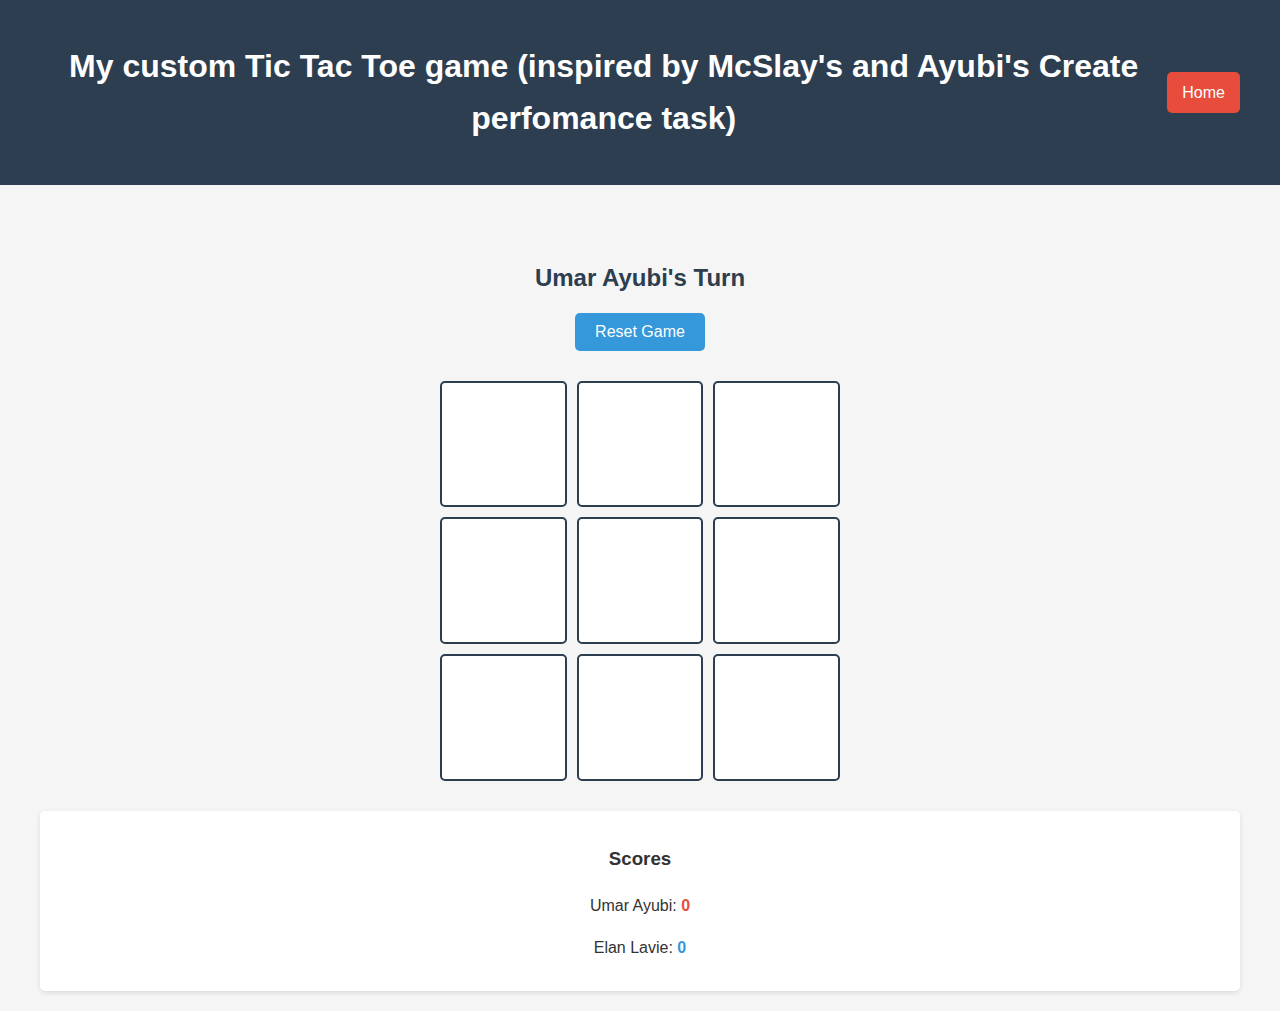
<file: game.html>
<!DOCTYPE html>
<html lang="en">
<head>
    <meta charset="UTF-8">
    <meta name="viewport" content="width=device-width, initial-scale=1.0">
    <title>Tic Tac Toe - Game</title>
    <link rel="stylesheet" href="styles.css">
</head>
<body>
    <header class="game-header">
        <h1>My custom Tic Tac Toe game (inspired by McSlay's and Ayubi's Create perfomance task)</h1>
        <a href="index.html" class="home-link">Home</a>
    </header>

    <main class="game-container">
        <div class="game-info">
            <p id="turn-display">Umar Ayubi's turn</p>
            <button id="reset-button" class="reset-btn">Reset Game</button>
        </div>

        <!-- Game Board Container -->
        <div class="board" id="game-board">
            <!-- Cells will be generated by JavaScript -->
        </div>

        <div class="scoreboard">
            <h3>Scores</h3>
            <p>Umar Ayubi: <span id="x-score">0</span></p>
            <p>Elan Lavie: <span id="o-score">0</span></p>
        </div>
    </main>

    <script src="script.js"></script>
</body>
</html>
</file>
<file: styles.css>
body {
    font-family: 'Arial', sans-serif;
    margin: 0;
    padding: 0;
    background-color: #f5f5f5;
    color: #333;
    line-height: 1.6;
}

.container, .game-container {
    max-width: 1200px;
    margin: 0 auto;
    padding: 20px;
}

/* ===== HEADER STYLES ===== */
.main-header, .game-header {
    background-color: #2c3e50;
    color: white;
    text-align: center;
    padding: 20px 0;
    margin-bottom: 30px;
}

.game-header {
    display: flex;
    justify-content: space-between;
    align-items: center;
    padding: 20px 40px;
}

.home-link {
    color: white;
    text-decoration: none;
    padding: 8px 15px;
    background-color: #e74c3c;
    border-radius: 5px;
    transition: background-color 0.3s;
}

.home-link:hover {
    background-color: #c0392b;
}

.board {
    display: grid;
    grid-template-columns: repeat(3, 1fr);
    grid-gap: 10px;
    width: 400px;
    height: 400px;
    margin: 30px auto;
}

.cell {
    background-color: white;
    border: 2px solid #2c3e50;
    border-radius: 5px;
    display: flex;
    justify-content: center;
    align-items: center;
    cursor: pointer;
    transition: background-color 0.3s;
    aspect-ratio: 1 / 1;
    position: relative;
    overflow: hidden;
}

.cell:hover {
    background-color: #ecf0f1;
}

.cell img {
    width: 80%;
    height: 80%;
    position: absolute;
    top: 50%;
    left: 50%;
    transform: translate(-50%, -50%);
    object-fit: contain;
    display: none;
}

.game-info {
    text-align: center;
    margin-bottom: 20px;
}

#turn-display {
    font-size: 24px;
    font-weight: bold;
    margin-bottom: 15px;
    color: #2c3e50;
}

.reset-btn {
    padding: 10px 20px;
    background-color: #3498db;
    color: white;
    border: none;
    border-radius: 5px;
    cursor: pointer;
    font-size: 16px;
    transition: background-color 0.3s;
}

.reset-btn:hover {
    background-color: #2980b9;
}

.scoreboard {
    text-align: center;
    margin-top: 30px;
    padding: 15px;
    background-color: white;
    border-radius: 5px;
    box-shadow: 0 2px 5px rgba(0,0,0,0.1);
}

#x-score {
    color: #e74c3c;
    font-weight: bold;
}

#o-score {
    color: #3498db;
    font-weight: bold;
}

.intro-section {
    text-align: center;
    margin-bottom: 40px;
}

.play-button {
    display: inline-block;
    padding: 12px 30px;
    background-color: #2ecc71;
    color: white;
    text-decoration: none;
    border-radius: 5px;
    font-size: 18px;
    margin-top: 20px;
    transition: background-color 0.3s;
}

.play-button:hover {
    background-color: #27ae60;
}

.instructions {
    background-color: white;
    padding: 20px;
    border-radius: 5px;
    box-shadow: 0 2px 5px rgba(0,0,0,0.1);
}

.player-name {
    font-weight: bold;
    color: #2c3e50;
}

.image-preview {
    display: flex;
    justify-content: center;
    gap: 20px;
    margin-top: 20px;
}

.preview-image {
    width: 80px;
    height: 80px;
    object-fit: contain;
}

@media (max-width: 600px) {
    .board {
        width: 300px;
        height: 300px;
    }

    .game-header {
        flex-direction: column;
        padding: 15px;
    }

    .home-link {
        margin-top: 10px;
    }

    #turn-display {
        font-size: 20px;
    }
}
</file>
